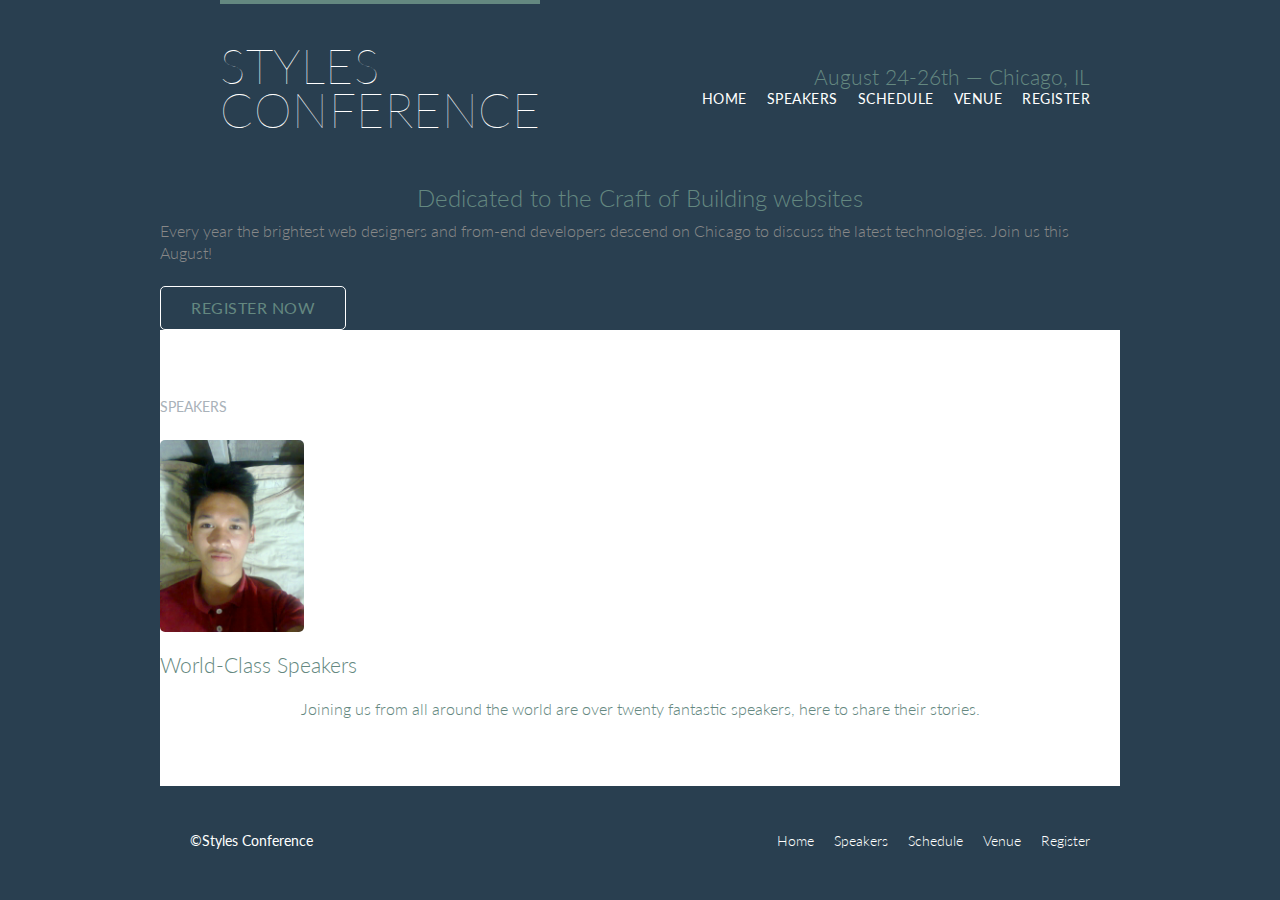
<file: index.html>
<!DOCTYPE html>
<html lang="en">
  <head>
      <meta charset="utf-8">
      <title>Styles Conference</title>
      <link rel="stylesheet" href="assets/stylesheets/main.css">
      <link rel="stylesheet" href="http://fonts.googleapis.com/css?family=Lato:100,300,400">
  </head>
  <body>
      <header class="primary-header container group">
          <section class="hero container">
          <h1 class="logo">
              <a href="index.html">Styles<br> Conference</a>
          </h1>
          </section>
          <h3 class="tagline">August 24&dash;26th &mdash; Chicago, IL
<nav class="nav primary-nav">
  <ul>
    <li><a href="index.html">Home</a></li><!--
    --><li><a href="speakers.html">Speakers</a></li><!--
    --><li><a href="schedule.html">Schedule</a></li><!--
    --><li><a href="venue.html">Venue</a></li><!--
    --><li><a href="register.html">Register</a></li>
  </ul>
</nav>
              </h3>
      </header>
      <section class="grid"><h2>Dedicated to the Craft of Building websites</h2>
          <p>Every year the brightest web designers and from-end developers descend on Chicago to discuss the latest technologies. Join us this August!</p>
          <section class="btn btn-alt">
          <a href="register.html">Register Now</a>
          </section>
          <section class="row">
          <div class="grid" >
              <!--speakers-->
          <section class="teaser col-1-3">
              
              <a href="speakers.html">  
                  <h5>Speakers</h5>
              <img src="assets/images/home/speakers.jpg" alt="Professional Speaker">
              <h3>World-Class Speakers</h3>
 <p>Joining us from all around the world are over twenty fantastic speakers, here to share their stories.</p>
              </section><!--
Schedule
         -->
              </div>
      </section>
      </section>
      <footer class="primary-footer container group">
      <small>&copy;Styles Conference</small>
          <nav class="nav">
  <ul>
    <li><a href="index.html">Home</a></li><!--
    --><li><a href="speakers.html">Speakers</a></li><!--
    --><li><a href="schedule.html">Schedule</a></li><!--
    --><li><a href="venue.html">Venue</a></li><!--
    --><li><a href="register.html">Register</a></li>
  </ul>
</nav>
      </footer>
      
  
  </body>
</html>
</file>
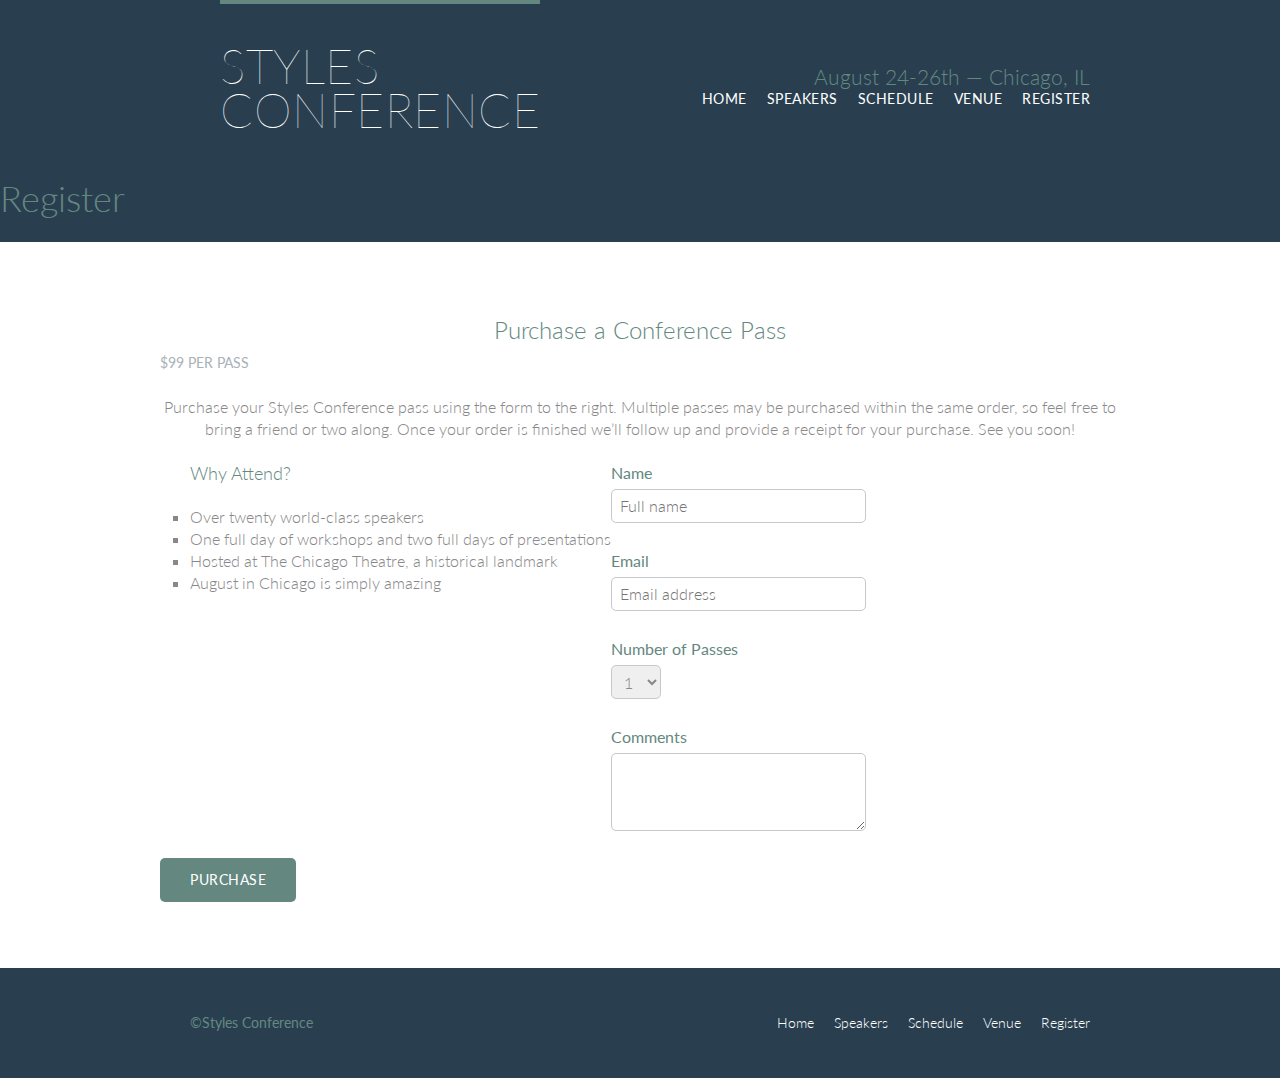
<file: register.html>
<!DOCTYPE html>
<html lang="en">
  <head>
      <meta charset="utf-8">
      <title>Styles Conference</title>
      <link rel="stylesheet" href="assets/stylesheets/main.css">
      <link rel="stylesheet" href="http://fonts.googleapis.com/css?family=Lato:100,300,400">
  </head>
  <body>
      <header class="primary-header container group">
          <section class="hero container">
          <h1 class="logo">
              <a href="index.html">Styles<br> Conference</a>
              
          </h1>
          </section>
          <h3 class="tagline">August 24&dash;26th &mdash; Chicago, IL
<nav class="nav primary-nav">
  <ul>
    <li><a href="index.html">Home</a></li><!--
    --><li><a href="speakers.html">Speakers</a></li><!--
    --><li><a href="schedule.html">Schedule</a></li><!--
    --><li><a href="venue.html">Venue</a></li><!--
    --><li><a href="register.html">Register</a></li>
  </ul>
</nav>
              </h3>
      </header>
      <h1>Register</h1>
      
      <section class="row">
  <div class="grid">
      
      <section class="col-2-3">
      
           <h2>Purchase a Conference Pass</h2>
  <h5>$99 per Pass</h5>

  <p>Purchase your Styles Conference pass using the form to the right. Multiple passes may be purchased within the same order, so feel free to bring a friend or two along. Once your order is finished we&#8217;ll follow up and provide a receipt for your purchase. See you soon!</p>

  <ul class="why-attend">
      <h4>Why Attend?</h4>
      
  <li>Over twenty world-class speakers</li>
    <li>One full day of workshops and two full days of presentations</li>
    <li>Hosted at The Chicago Theatre, a historical landmark</li>
    <li>August in Chicago is simply amazing</li>
      
  </ul>

          
      </section><!--

--><form class="col-1-3" action="#" method="post">
      
       <fieldset class="register-group">

    <label>
      Name
      <input type="text" name="name" placeholder="Full name" required>
    </label>

    <label>
      Email
      <input type="email" name="email" placeholder="Email address" required>
    </label>

    <label>
      Number of Passes
      <select name="quantity" required>
        <option value="1" selected>1</option>
        <option value="2">2</option>
        <option value="3">3</option>
        <option value="4">4</option>
        <option value="5">5</option>
      </select>
    </label>

    <label>
      Comments
      <textarea name="comments"></textarea>
    </label>

  </fieldset>

  <input class="btn btn-default" type="submit" name="submit" value="Purchase">
      
      </form>
  </div>
</section>
      
      <footer class="primary-footer container group">
      <small>&copy;Styles Conference</small>
          <nav class="nav">
  <ul>
    <li><a href="index.html">Home</a></li><!--
    --><li><a href="speakers.html">Speakers</a></li><!--
    --><li><a href="schedule.html">Schedule</a></li><!--
    --><li><a href="venue.html">Venue</a></li><!--
    --><li><a href="register.html">Register</a></li>
  </ul>
</nav>
      </footer>
      
  
  </body>
</html>
</file>
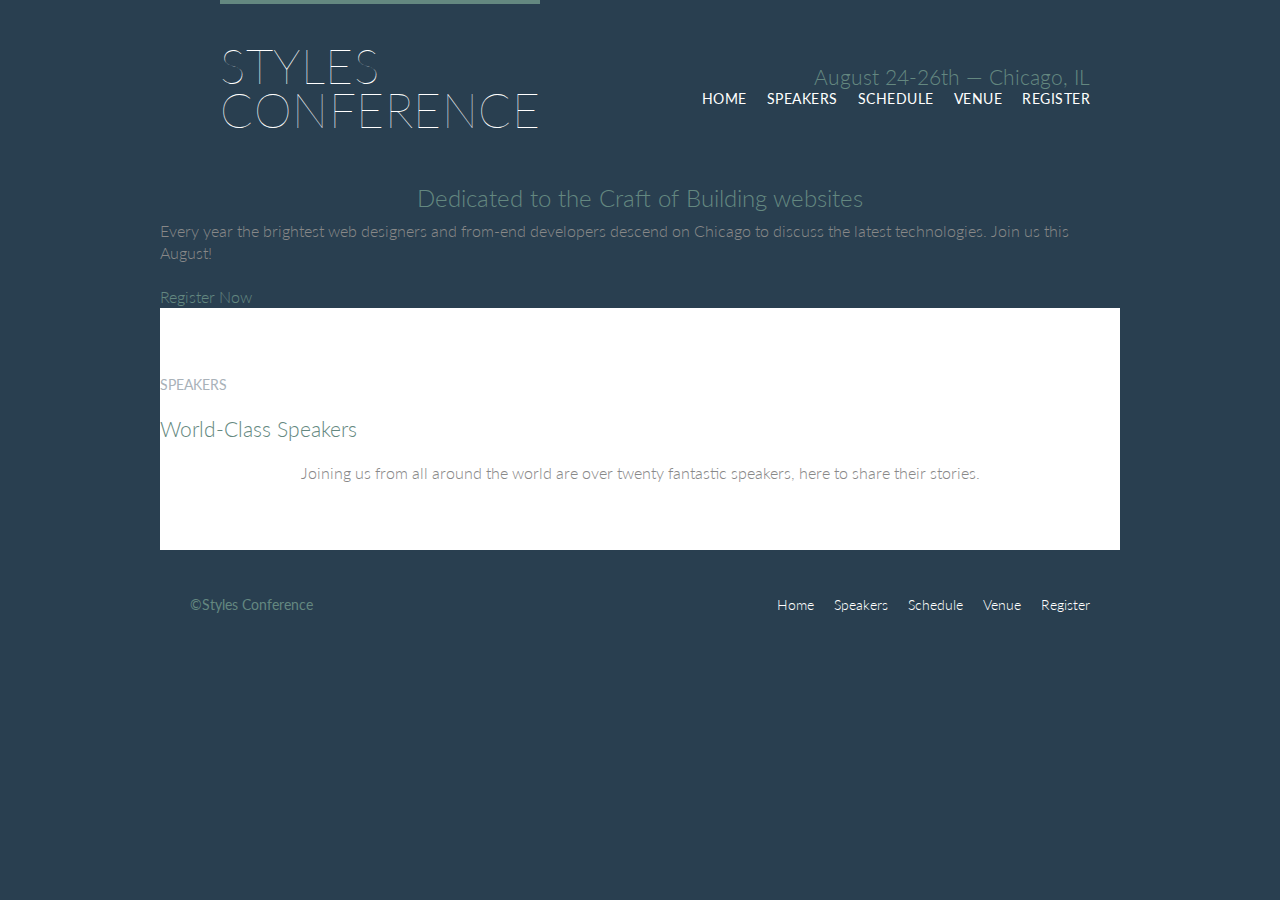
<file: schedule.html>
<!DOCTYPE html>
<html lang="en">
  <head>
      <meta charset="utf-8">
      <title>Styles Conference</title>
      <link rel="stylesheet" href="assets/stylesheets/main.css">
      <link rel="stylesheet" href="http://fonts.googleapis.com/css?family=Lato:100,300,400">
  </head>
  <body>
      <header class="primary-header container group">
          <section class="hero container">
          <h1 class="logo">
              <a href="index.html">Styles<br> Conference</a>
              
          </h1>
          </section>
          <h3 class="tagline">August 24&dash;26th &mdash; Chicago, IL
<nav class="nav primary-nav">
  <ul>
    <li><a href="index.html">Home</a></li><!--
    --><li><a href="speakers.html">Speakers</a></li><!--
    --><li><a href="schedule.html">Schedule</a></li><!--
    --><li><a href="venue.html">Venue</a></li><!--
    --><li><a href="register.html">Register</a></li>
  </ul>
</nav>
              </h3>
      </header>
      <section class="grid"><h2>Dedicated to the Craft of Building websites</h2>
          <p>Every year the brightest web designers and from-end developers descend on Chicago to discuss the latest technologies. Join us this August!</p>
          <a href="register.html">Register Now</a>
          <section class="row">
          <div class="grid" >
              <!--speakers-->
          <section class="teaser col-1-3">
              <a href="speakers.html">              <h5>Speakers</h5>
              <h3>World-Class Speakers</h3></a>

              
              <p>Joining us from all around the world are over twenty fantastic speakers, here to share their stories.</p>
              </section><!--
Schedule
         -->
              </div>
      </section>
      </section>
      <footer class="primary-footer container group">
      <small>&copy;Styles Conference</small>
          <nav class="nav">
  <ul>
    <li><a href="index.html">Home</a></li><!--
    --><li><a href="speakers.html">Speakers</a></li><!--
    --><li><a href="schedule.html">Schedule</a></li><!--
    --><li><a href="venue.html">Venue</a></li><!--
    --><li><a href="register.html">Register</a></li>
  </ul>
</nav>
      </footer>
      
  
  </body>
</html>
</file>
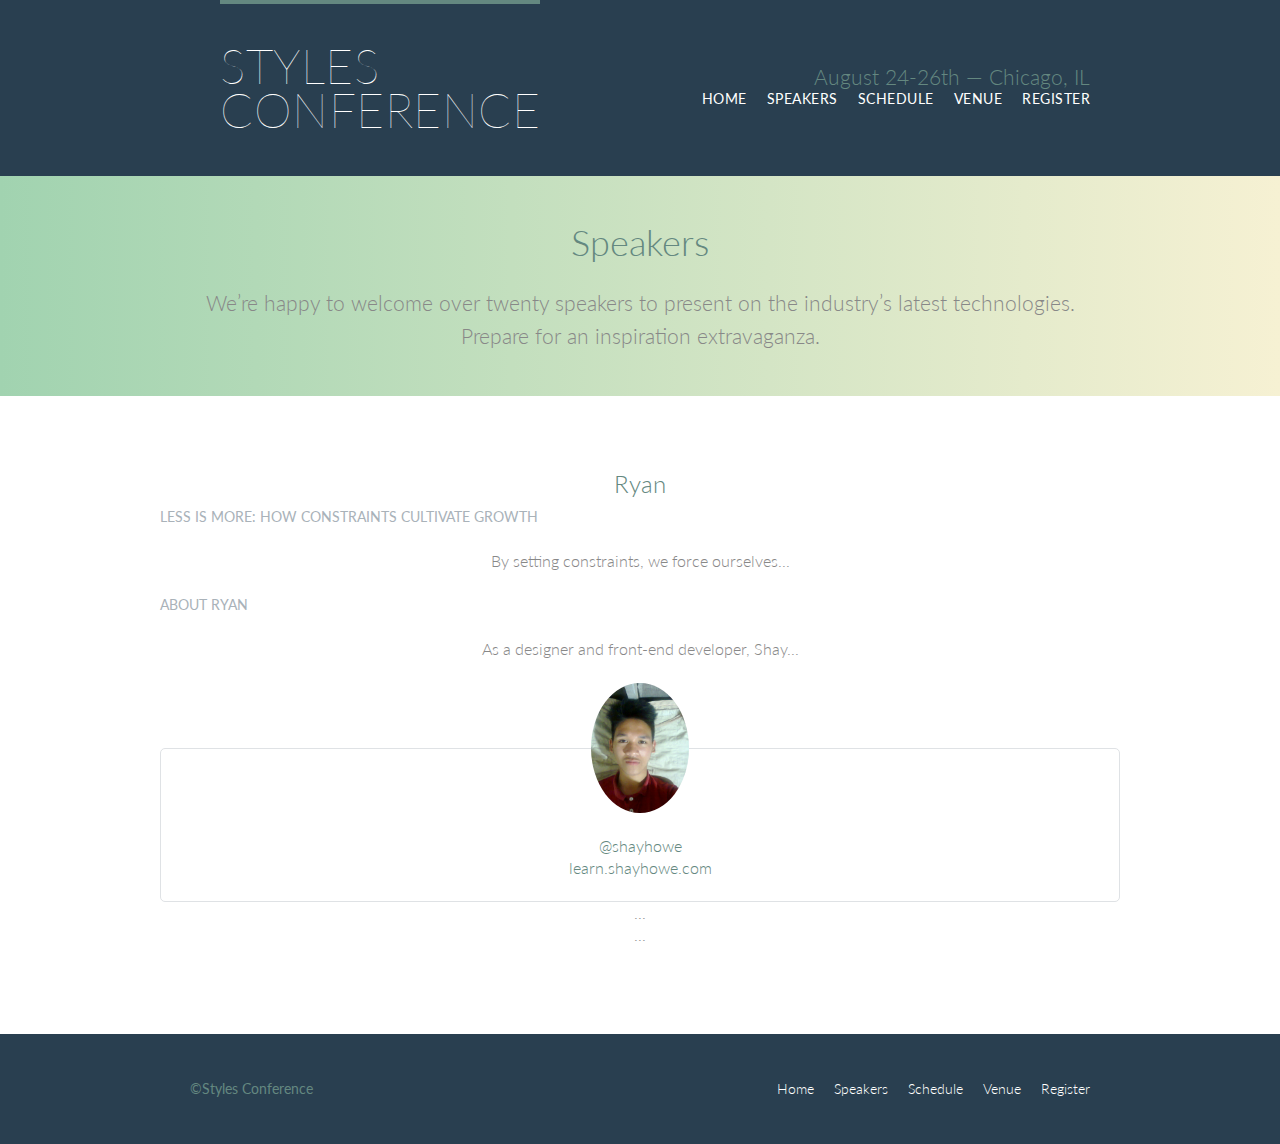
<file: speakers.html>
<!DOCTYPE html>
<html lang="en">
  <head>
      <meta charset="utf-8">
      <title>Styles Conference</title>
      <link rel="stylesheet" href="assets/stylesheets/main.css">
      <link rel="stylesheet" href="http://fonts.googleapis.com/css?family=Lato:100,300,400">
  </head>
  <body>
      <header class="primary-header container group">
          <section class="hero container">
          <h1 class="logo">
              <a href="index.html">Styles<br> Conference</a>
              
          </h1>
          </section>
          <h3 class="tagline">August 24&dash;26th &mdash; Chicago, IL
          <nav class="nav primary-nav">
  <ul>
    <li><a href="index.html">Home</a></li><!--
    --><li><a href="speakers.html">Speakers</a></li><!--
    --><li><a href="schedule.html">Schedule</a></li><!--
    --><li><a href="venue.html">Venue</a></li><!--
    --><li><a href="register.html">Register</a></li>
  </ul>
</nav>
              </h3>
      </header>
      <section class="row-alt">
      <div class="lead container">
        <h1>Speakers</h1>    
          <p>We&#8217;re happy to welcome over twenty speakers to present on the industry&#8217;s latest technologies. Prepare for an inspiration extravaganza.</p>
          </div>
          
      </section>
      <section class="row">
  <div class="grid">
      <section class="speaker" id="chris-mills">
      
<section id="shay-howe">

  <div class="col-2-3">
     <h2>Ryan</h2>
    <h5>Less Is More: How Constraints Cultivate Growth</h5>
    
    <p>By setting constraints, we force ourselves...</p>
    
    <h5>About Ryan</h5>

    <p>As a designer and front-end developer, Shay...</p>
  </div><!--

  --><aside class="col-1-3">
     <div class="speaker-info">
         <img src="assets/images/speakers/speakers.jpg" alt="Ryan">

      <ul>
        <li><a href="https://twitter.com/shayhowe">@shayhowe</a></li>
        <li><a href="http://learn.shayhowe.com/">learn.shayhowe.com</a></li>
      </ul>
    </div>
  </aside>

</section>
          <section id="shay-howe">
    
      <div class="col-2-3">
        ...
      </div><!--
    
      --><aside class="col-1-3">
        ...
      </aside>
    
    </section>
      
  </div>
</section>
      
      <footer class="primary-footer container group">
      <small>&copy;Styles Conference</small>
          <nav class="nav">
  <ul>
    <li><a href="index.html">Home</a></li><!--
    --><li><a href="speakers.html">Speakers</a></li><!--
    --><li><a href="schedule.html">Schedule</a></li><!--
    --><li><a href="venue.html">Venue</a></li><!--
    --><li><a href="register.html">Register</a></li>
  </ul>
</nav>
      </footer>
      
  
  </body>
</html>
</file>
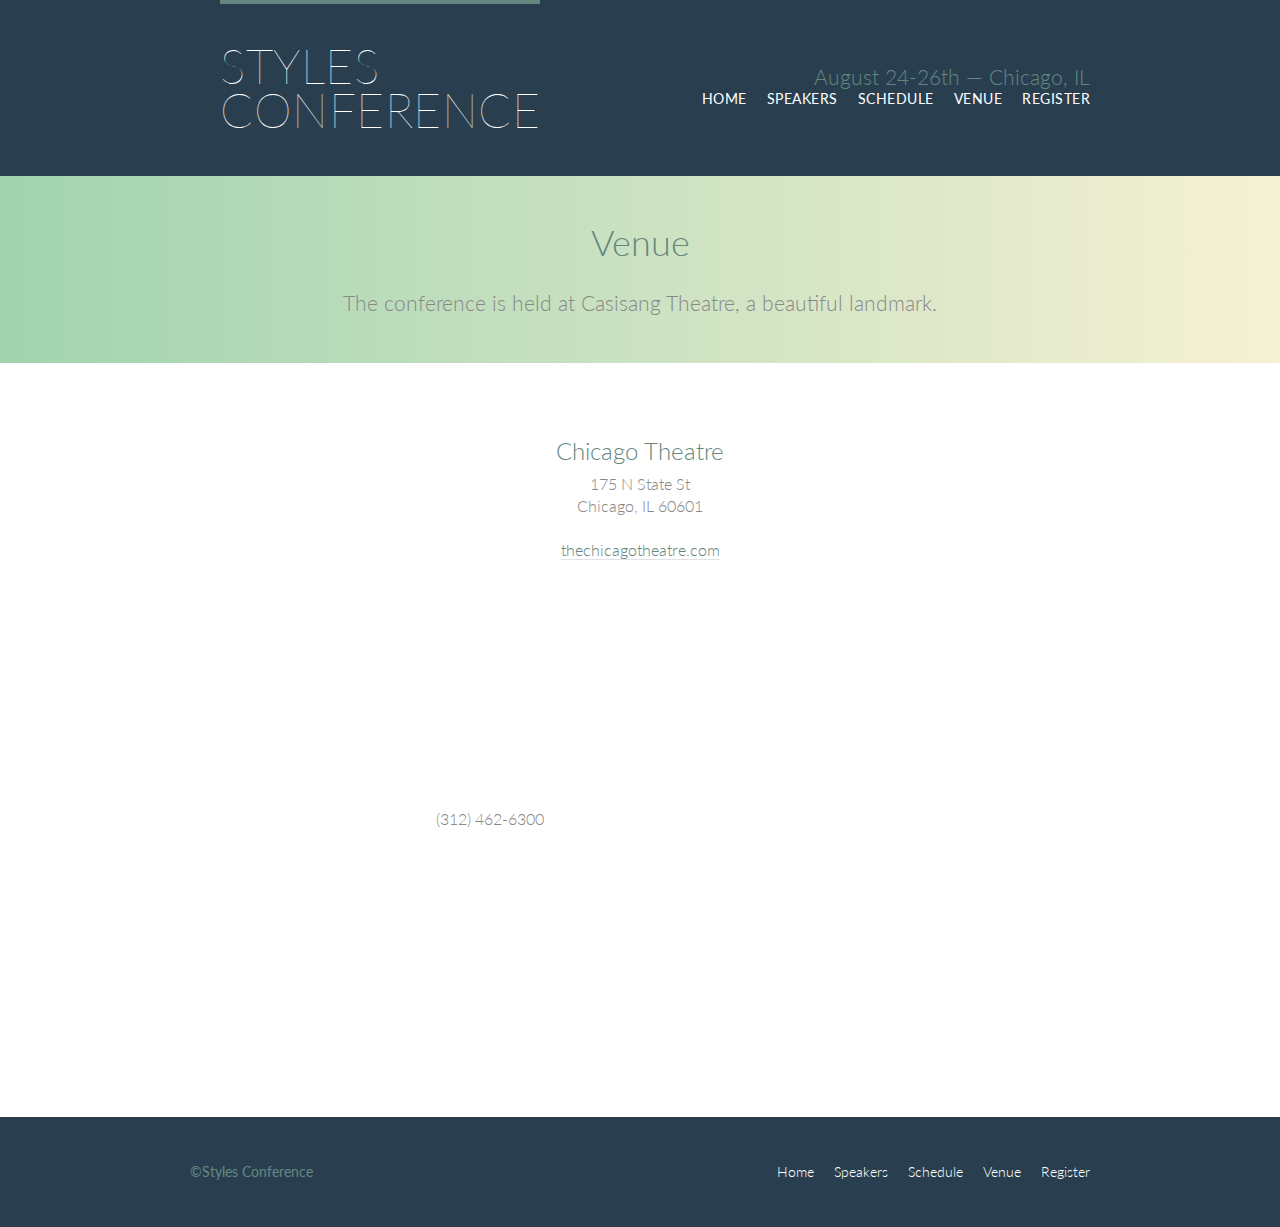
<file: venue.html>
<!DOCTYPE html>
<html lang="en">
  <head>
      <meta charset="utf-8">
      <title>Styles Conference</title>
      <link rel="stylesheet" href="assets/stylesheets/main.css">
      <link rel="stylesheet" href="http://fonts.googleapis.com/css?family=Lato:100,300,400">
  </head>
  <body>
      <header class="primary-header container group">
          <section class="hero container">
          <h1 class="logo">
              <a href="index.html">Styles<br> Conference</a>
              
          </h1>
          </section>
          <h3 class="tagline">August 24&dash;26th &mdash; Chicago, IL
<nav class="nav primary-nav">
  <ul>
    <li><a href="index.html">Home</a></li><!--
    --><li><a href="speakers.html">Speakers</a></li><!--
    --><li><a href="schedule.html">Schedule</a></li><!--
    --><li><a href="venue.html">Venue</a></li><!--
    --><li><a href="register.html">Register</a></li>
  </ul>
</nav>
              </h3>
      </header>
      <section class="row-alt">
      <div class="lead container">
        <h1>Venue</h1>    
          <p>The conference is held at Casisang Theatre, a beautiful landmark.</p>
          </div>
          
      </section>
      
      <section class="row">
          <div class="grid">
              <section class="venue-theatre">
              <div class="col-1-3">
                  <h2>Chicago Theatre</h2>
    <p>175 N State St <br> Chicago, IL 60601</p>
    <p><a href="http://www.thechicagotheatre.com/">thechicagotheatre.com</a> <br> (312) 462-6300</
                  </div><!--
--><iframe class="venue-map col-2-3" src="https://www.google.com/maps/embed?pb=!1m5!3m3!1m2!1s0x880e2ca55810a493%3A0x4700ddf60fcbfad6!2schicago+theatre!5e0!3m2!1sen!2sus!4v1388701393606"></iframe>
        
              </section>
              <section class="venue-hotel">
              <div class="col-1-3"></div><!--
--><iframe class="col-2-3"></iframe>
              </section>
          
          </div>
      </section>
      
      <footer class="primary-footer container group">
      <small>&copy;Styles Conference</small>
          <nav class="nav">
  <ul>
    <li><a href="index.html">Home</a></li><!--
    --><li><a href="speakers.html">Speakers</a></li><!--
    --><li><a href="schedule.html">Schedule</a></li><!--
    --><li><a href="venue.html">Venue</a></li><!--
    --><li><a href="register.html">Register</a></li>
  </ul>
</nav>
      </footer>
      
  
  </body>
</html>
</file>
<file: assets/stylesheets/main.css>
html, body, div, span, applet, object, iframe,
h1, h2, h3, h4, h5, h6, p, blockquote, pre,
a, abbr, acronym, address, big, cite, code,
del, dfn, em, img, ins, kbd, q, s, samp,
small, strike, strong, sub, sup, tt, var,
b, u, i, center,
dl, dt, dd, ol, ul, li,
fieldset, form, label, legend,
table, caption, tbody, tfoot, thead, tr, th, td,
article, aside, canvas, details, embed,
figure, figcaption, footer, header, hgroup,
menu, nav, output, ruby, section, summary,
time, mark, audio, video {
  margin: 0;
  padding: 0;
  border: 0;
  font-size: 100%;
  font: inherit;
  vertical-align: baseline;
}
/* HTML5 display-role reset for older browsers */
article, aside, details, figcaption, figure,
footer, header, hgroup, menu, nav, section {
  display: block;
}
body {
  line-height: 1;
}
ol, ul {
  list-style: none;
}
blockquote, q {
  quotes: none;
}
blockquote:before, blockquote:after,
q:before, q:after {
  content: '';
  content: none;
}
table {
  border-collapse: collapse;
  border-spacing: 0;
    
}
/*
  ========================================
  Custom styles
  ========================================
*/
body {
    background: #293f50;
  color: #888;
  font: 300 16px/22px "Lato", "Open Sans", "Helvetica Neue", Helvetica, Arial, sans-serif;
}
h1, h2, h3, h4 {
  color: #648880;
}
h1 {
  font-size: 36px;
  line-height: 44px;
}
h2 {
  font-size: 24px;
  line-height: 44px;
    text-align: center;
    
}
h3 {
  font-size: 21px;
    text-align: left;
}
    .tagline {
  margin: 66px 0 22px 0;
  text-align: right;
}

h4 {
  font-size: 18px;
}
h5 {
  color: #a9b2b9;
  font-size: 14px;
  font-weight: 400;
    text-transform: uppercase;
    text-align: left;
}
strong {
  font-weight: 400;
}
cite, em {
  font-style: italic;
}
/*
  ========================================
  Links
  ========================================
*/
a {
  color: #648880;
    text-decoration: none;
   
}
a:hover {
  color: #a9b2b9;
}
p a {
    border-bottom: 1px solid #dfe2e5;
   
}
.primary-nav {
font-size: 14px;
font-weight: 400;
letter-spacing: .5px;
text-transform: uppercase;
}

.hero h2 {
  font-size: 36px;
}
.hero p {
  font-size: 24px;
    font-weight: 100;
}
.teaser a:hover h3 {
  color: #a9b2b9;
}
    .tagline {
  margin: 66px 0 22px 0;
        text-align: right;
}
.primary-header a,
.primary-footer a {
    color: #fff;
}
.primary-header a:hover,
.primary-footer a:hover {
    color:#648880;
}



/*
  ========================================
  Grid
  ========================================
*/

*,
*:before,
*:after {
  -webkit-box-sizing: border-box;
     -moz-box-sizing: border-box;
          box-sizing: border-box;
 
}
/*
  ========================================
  Clearfix
  ========================================
*/
.group:before,
.group:after {
  content: "";
  display: table;
}
.group:after {
  clear: both;
}
.group {
  clear: both;
  *zoom: 1;
}
/*
  ========================================
  Rows
  ========================================
*/

.row,
.row-alt{
  min-width: 960px;
    text-align: center;
}
.row {
  background: #fff;
  padding: 66px 0 44px 0;
}
.row-alt {
   background: #cbe2c1;
   background: -webkit-linear-gradient(to right, #a1d3b0, #f6f1d3);
   background: -moz-linear-gradient(to right, #a1d3b0, #f6f1d3);
   background: linear-gradient(to right, #a1d3b0, #f6f1d3);
   padding: 44px 0 22px 0;
 }
/*
  ========================================
  Primary header
  ========================================
*/
.logo {
  border-top: 4px solid #648880;
  float: left;
  font-size: 48px;
  font-weight: 100;
  letter-spacing: .5px;
  line-height: 44px;
  padding: 40px 0 22px 0;
  text-transform: uppercase;
}
/*
  ========================================
  Primary footer
  ========================================
*/
.primary-footer {
    color: #648880;
    font-size: 14px;
  padding-bottom: 44px;
  padding-top: 44px;
}

.primary-footer small {
  float: left;
    font-weight: 400;
}

.container,
.grid {
    margin: 0 auto;
    width: 960px;
}
.container {
    padding-left: 30px;
    padding-right: 30px;
}
/*
  ========================================
  Typography
  ========================================
*/

h1, h3, h4, h5, p {
  margin-bottom: 22px;
}
/*
  ========================================
  Buttons
  ========================================
*/

.btn {
border-radius: 5px;
color: #fff;
cursor: pointer;
display: inline-block;
font-weight: 400;
letter-spacing: .5px;
margin: 50;
    text-transform: uppercase; 
    

}
.btn-alt {
  border: 1px solid #fff;
  padding: 10px 30px;
    
    
}
.btn-alt: hover {
    background: #fff;
    color:#648880;
}
    
    .btn-default {
  border: 0;
  background: #648880;
  padding: 11px 30px;
  font-size: 14px;
}
.btn-default:hover {
  background: #77a198;
}

/*
  ========================================
  Navigation
  ========================================
*/

.nav {
  text-align: right;
}
.nav li {
  display: inline-block;
  margin: 0 10px;
  vertical-align: top;
}
.nav li:last-child {
  margin-right: 0;
}
/*
  ========================================
  Speakers
  ========================================
*/
  
.speaker-info {
  border: 1px solid #dfe2e5;
  border-radius: 5px;
  margin-top: 88px;
  padding-bottom: 22px;
  text-align: center;
}
.speaker {
  margin-bottom: 44px;
}
.speaker-info img {
    border-radius: 50%;
    height: 130px;
    margin: -66px 0 22px 0;
    vertical-align: top;
}
.teaser img {
    border-radius: 5px;
    display: block;
    margin-bottom: 22px;
    max-width: 15%;
}

/*
  ========================================
  Venue
  ========================================
*/

.venue-theatre {
  margin-bottom: 66px;
}
.venue-hotel {
  margin-bottom: 22px;
}
.venue-map {
  height: 264px;
}
/*
  ========================================
  Leads
  ========================================
*/

.lead {
  text-align: center;
}
.lead p {
  font-size: 21px;
  line-height: 33px;
}
/*
  ========================================
  Register
  ========================================
*/

.why-attend {
  list-style: square;
  margin: 0 0 22px 30px;
   float: left;
    text-align: justify;
    

    
}

form {
  margin-bottom: 22px;
    text-align: justify;
    

}
input,
select,
textarea {
  font: 300 16px/22px "Lato", "Open Sans", "Helvetica Neue", Helvetica, Arial, sans-serif;
    
}

.register-group label {
  color: #648880;
  cursor: pointer;
  font-weight: 400;
    
}
.register-group input,
.register-group select,
.register-group textarea {
  border: 1px solid #c6c9cc;
  border-radius: 5px;
  color: #888;
  display: block;
  margin: 5px 0 27px 0;
  padding: 5px 8px;
}
.register-group input,
.register-group textarea {
  width: 50%;
    
}
.register-group select {
  height: 34px;
  width: 50px;
}
.register-group textarea {
  height: 78px;
</file>
